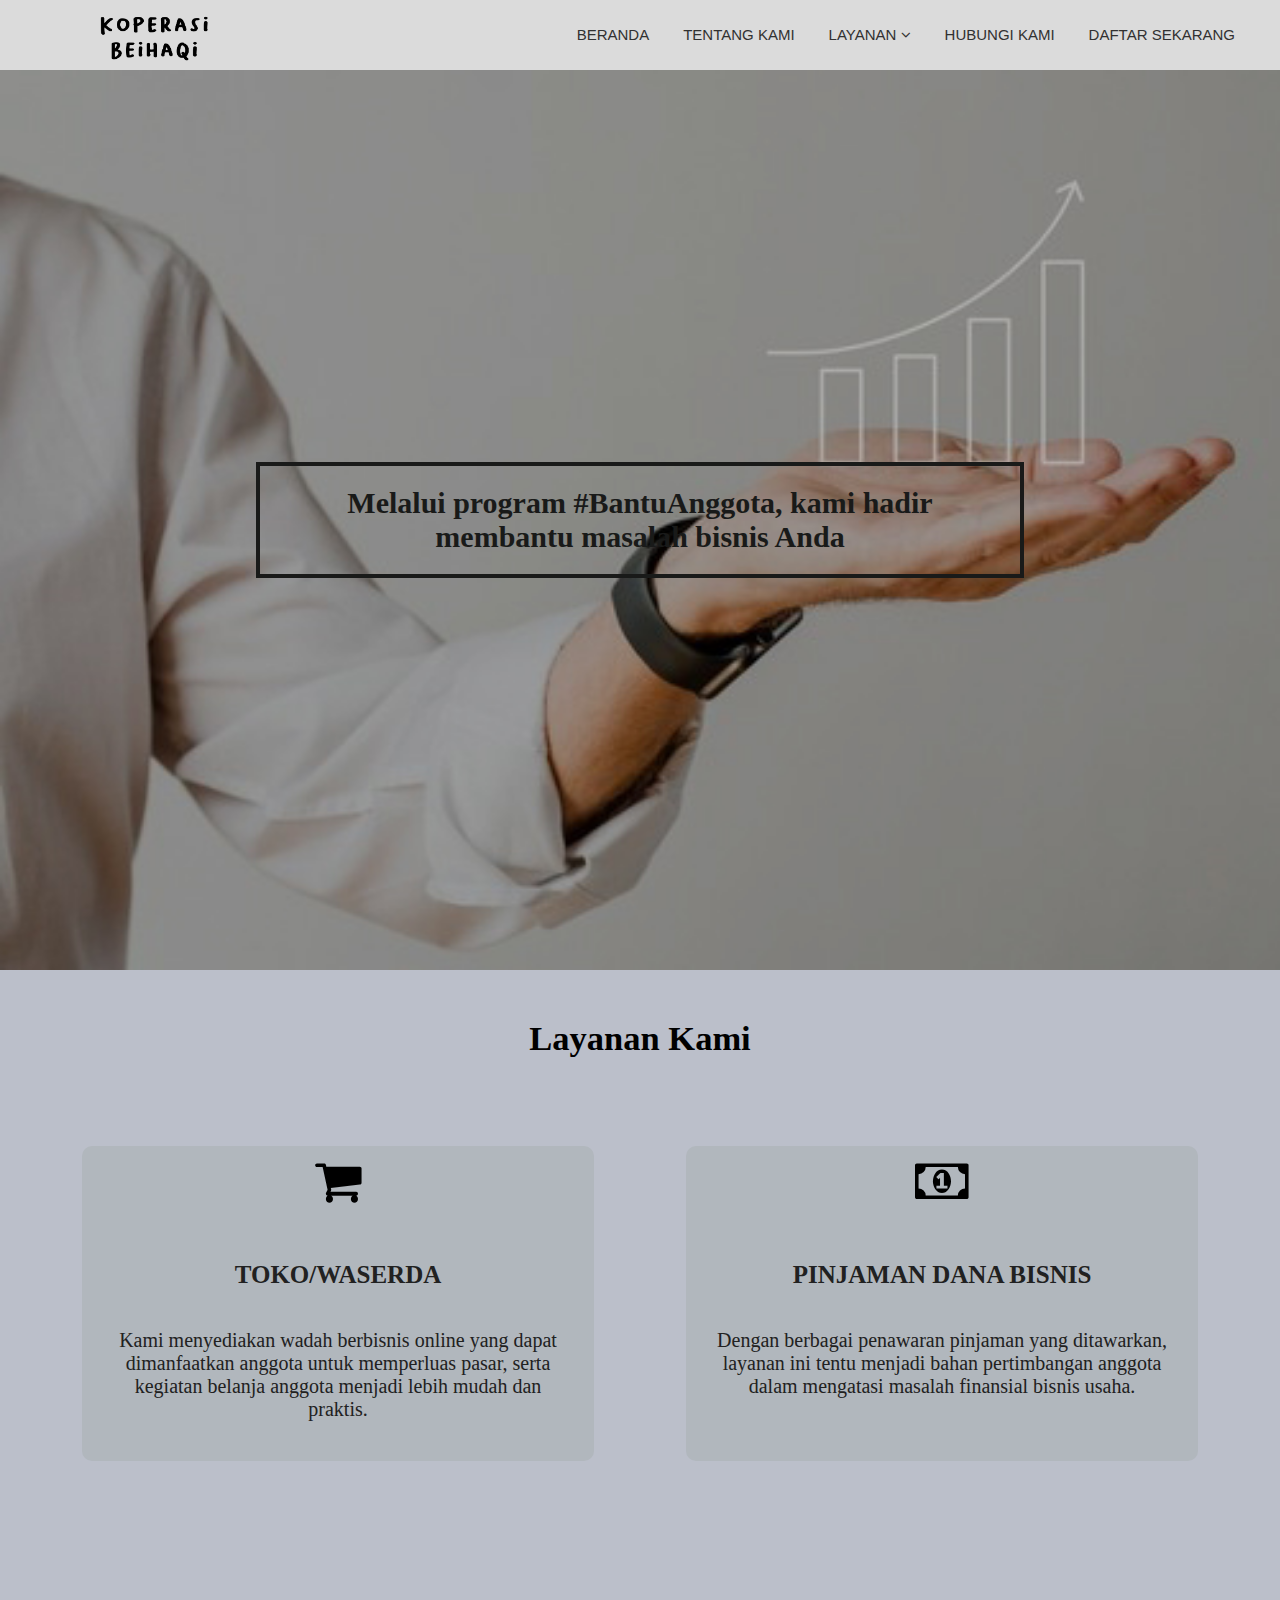
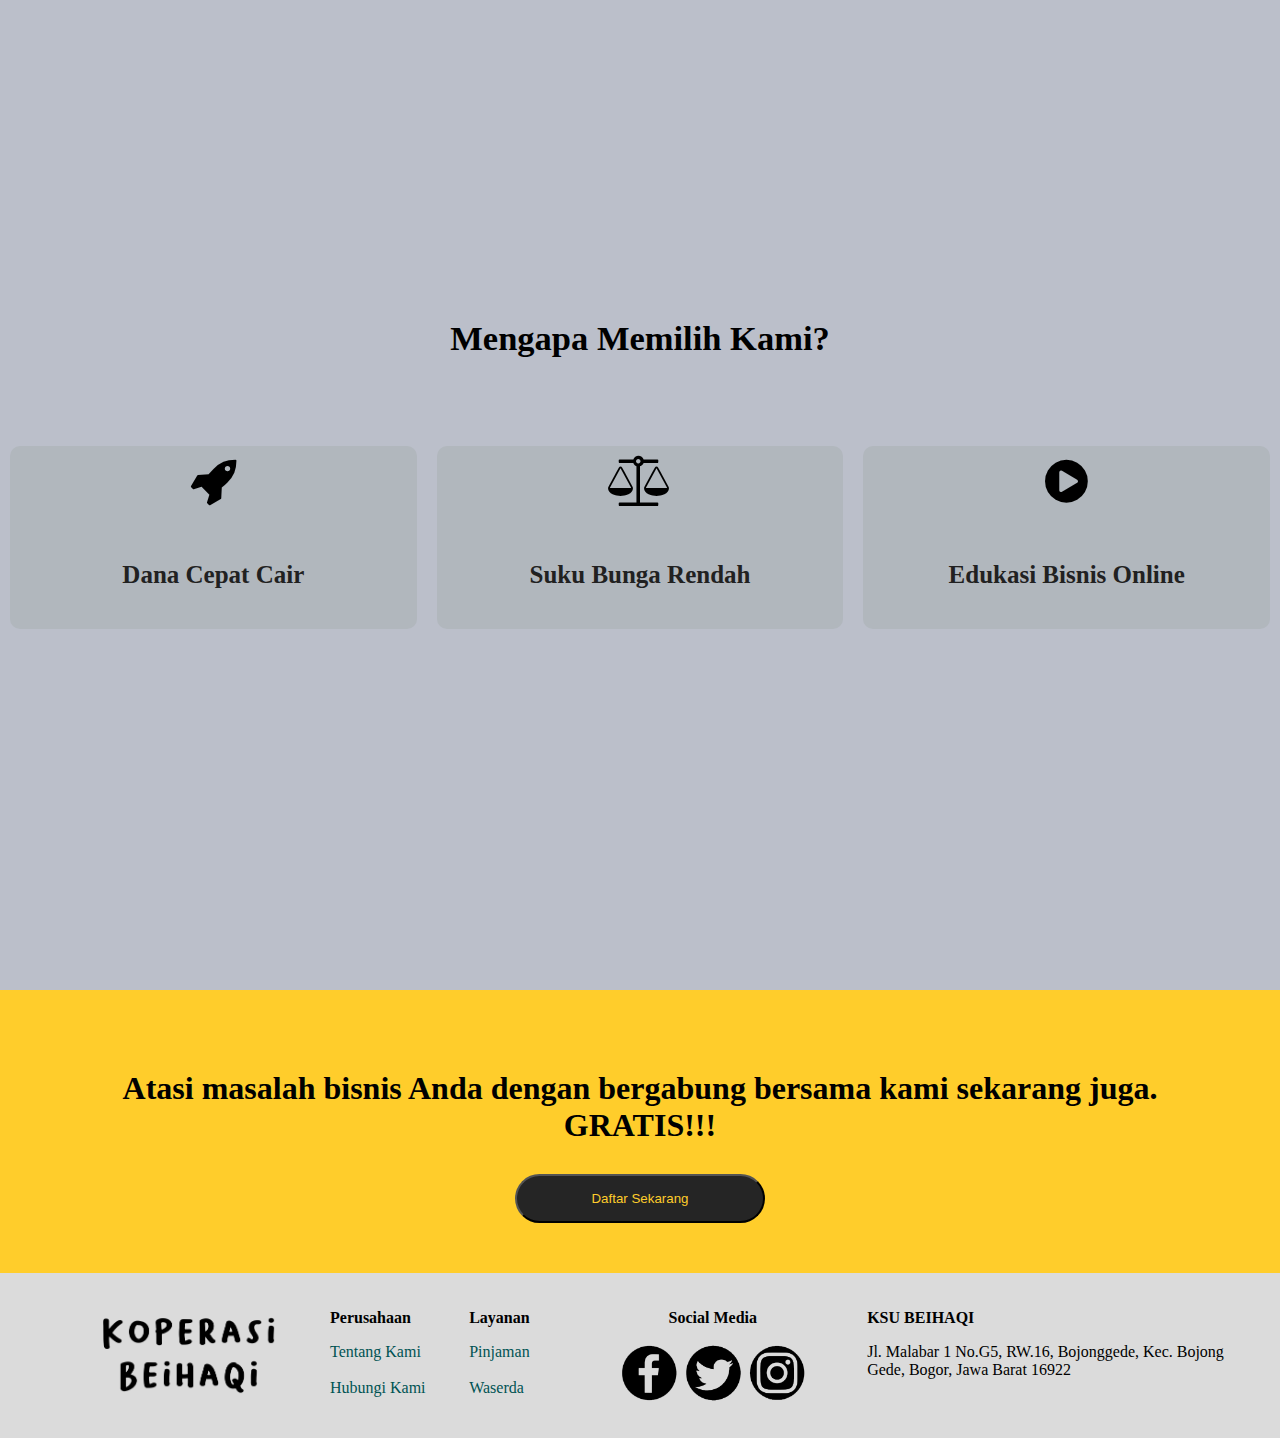
<file: index.html>
<!DOCTYPE html>
<html lang="en">
<head>
    <meta charset="UTF-8">
    <meta http-equiv="X-UA-Compatible" content="IE=edge">
    <meta name="viewport" content="width=device-width, initial-scale=1.0">
    <link rel="stylesheet" href="assets/home/home.css">
    <link rel="stylesheet" href="https://cdnjs.cloudflare.com/ajax/libs/font-awesome/4.7.0/css/font-awesome.min.css">
    <title>Koperasi Beihaqi</title>
</head>
<body>
    <!--NAV-->
    <nav>
        <img class="logo" src="assets/logo.png">
        <ul>
            <li><a href="index.html">BERANDA</a></li>
            <li><a href="tentangkami.html">TENTANG KAMI</a></li>
            <li><a href="#">LAYANAN <i class="fa fa-angle-down"></i></a>
                <ul>
                    <li><a href="simpanpinjam.html">PINJAMAN</a></li>
                    <li><a href="waserda.html">WASERDA</a></li>
                </ul>
            </li>
            <li><a href="hubungikami.html">HUBUNGI KAMI</a></li>
            <li><a href="daftar_login.html">DAFTAR SEKARANG</a></li>
        </ul>
    </nav>

    <!--COVER-->
    <section class="cover">
        <h2>Melalui program #BantuAnggota, kami hadir membantu masalah bisnis Anda</h2>
    </section>
 
    <!--LAYANAN-->
    <div class="menu1">
        <section class="informasi">
            <h2>Layanan Kami</h2>  
        </section>
            <section class="layanan"> 
                <div class="kolom">
                    <i class="fa fa-shopping-cart"></i>
                    <h3>TOKO/WASERDA</h3>
                    <p>Kami menyediakan wadah berbisnis online yang dapat dimanfaatkan anggota untuk memperluas pasar, serta kegiatan belanja anggota menjadi lebih mudah dan praktis.</p>
                </div>
                <div class="kolom">
                    <i class="fa fa-money"></i>
                    <h3>PINJAMAN DANA BISNIS</h3>
                    <p>Dengan berbagai penawaran pinjaman yang ditawarkan, layanan ini tentu menjadi bahan pertimbangan anggota dalam mengatasi masalah finansial bisnis usaha.</p>
                </div>
            </section>
    </div>

    <!--WHY-->
    <div class="menu2">
        <section class="informasi">
            <h2>Mengapa Memilih Kami?</h2>
        </section>
            <section class="layanan">    
                <div class="kolom">
                    <i class="fa fa-rocket"></i>
                    <h3>Dana Cepat Cair</h3>
                </div>
                <div class="kolom">
                    <i class="fa fa-balance-scale"></i>
                    <h3>Suku Bunga Rendah</h3>
                </div>
                <div class="kolom">
                    <i class="fa fa-play-circle"></i>
                    <h3>Edukasi Bisnis Online</h3>
                </div>
            </section>
    </div>

    <!--JOIN-->
    <div class="ajukan">
        <h1>Atasi masalah bisnis Anda dengan bergabung bersama kami sekarang juga. GRATIS!!!</h1>
        <button class="ajukanbtn" onclick="location.href='daftar_login.html'" type="button">Daftar Sekarang</button>
    </div>
    <!--FOOTER-->
    <footer>
        <img class="logo2" src="assets/logo.png">
        <div class="footer1">
            <p><b>Perusahaan</b></p>
            <a href="tentangkami.html">Tentang Kami</a><br><br>
            <a href="hubungikami.html">Hubungi Kami</a>
        </div>
        <div class="footer1">
            <p><b>Layanan</b></p>
            <a href="simpanpinjam.html">Pinjaman</a><br><br>
            <a href="waserda.html">Waserda</a>
        </div>
        <div class="footer2">
            <p><b>Social Media</b></p>
            <a href="https://www.facebook.com/"><img src="assets/facebook.png"></a>
            <a href="https://twitter.com/home"><img src="assets/twitter.png"></a>
            <a href="https://www.instagram.com/"><img src="assets/instagram.png"></a>
        </div>
        <div class="footer3">
            <p><b>KSU BEIHAQI</b></p>
            <p>Jl. Malabar 1 No.G5, RW.16, Bojonggede, Kec. Bojong Gede, Bogor, Jawa Barat 16922</p>
        </div>
    </footer>    
</body>
</html>
</file>
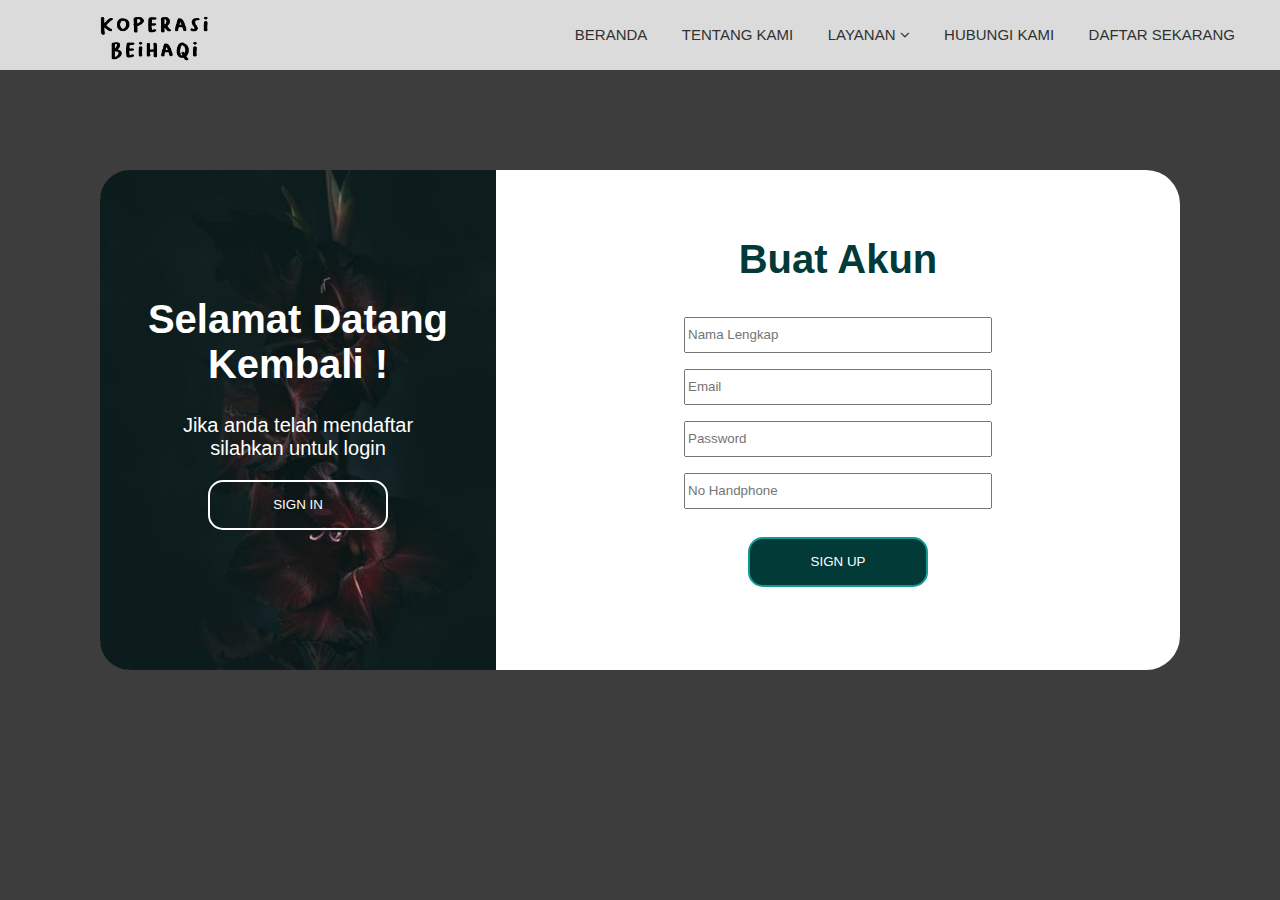
<file: daftar_login.html>
<!DOCTYPE html>
<html lang="en">
<head>
    <meta charset="UTF-8">
    <meta http-equiv="X-UA-Compatible" content="IE=edge">
    <meta name="viewport" content="width=device-width, initial-scale=1.0">
    <link rel="stylesheet" href="assets/daftar_login/daftar.css">
    <link rel="stylesheet" href="https://cdnjs.cloudflare.com/ajax/libs/font-awesome/4.7.0/css/font-awesome.min.css">
    <title>Koperasi Beihaqi</title>
</head>
<body>
    <div class="dropdwn">
        <nav>
            <img class="logo" src="assets/logo.png">
            <ul>
                <li><a href="index.html">BERANDA</a></li>
                <li><a href="tentangkami.html">TENTANG KAMI</a></li>
                <li><a href="#">LAYANAN <i class="fa fa-angle-down"></i></a>
                    <ul>
                        <li><a href="simpanpinjam.html">PINJAMAN</a></li>
                        <li><a href="waserda.html">WASERDA</a></li>
                    </ul>
                </li>
                <li><a href="hubungikami.html">HUBUNGI KAMI</a></li>
                <li><a href="daftar_login.html">DAFTAR SEKARANG</a></li>
            </ul>
        </nav>
    </div>
    <div class="main">
       <div class="main1">
           <h1>Selamat Datang Kembali !</h1>
           <p>Jika anda telah mendaftar<br>silahkan untuk login</p>
           <button class="signin" onclick="location.href='login.html'" type="button">SIGN IN</button>
       </div> 
       <div class="main2">
            <h1>Buat Akun</h1>
            <form>
                <input type="text" placeholder="Nama Lengkap"><br>
                <input type="email" placeholder="Email"><br>
                <input type="password" placeholder="Password"><br>
                <input type="number" placeholder="No Handphone">
            </form>
            <button class="signup" onclick="location.href='index.html'" type="button">SIGN UP</button>
       </div> 
    </div>
</body>
</html>
</file>
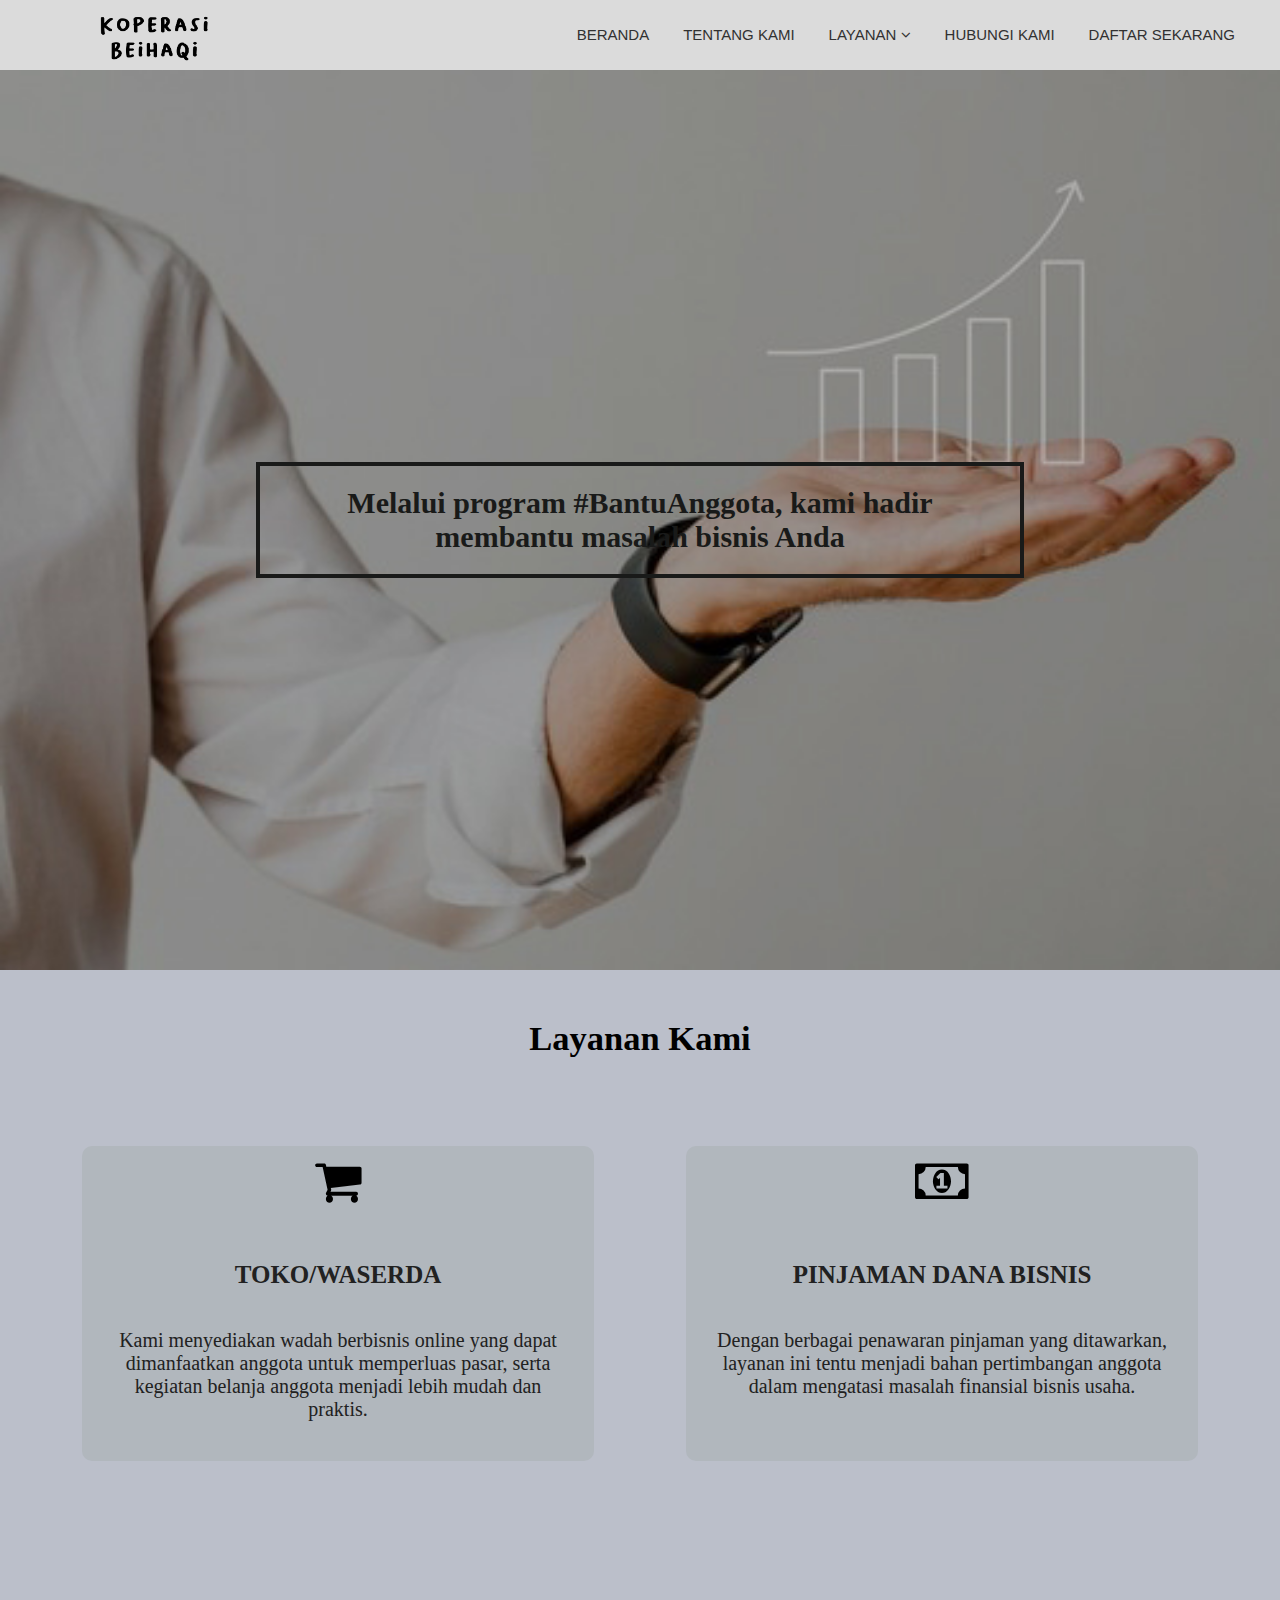
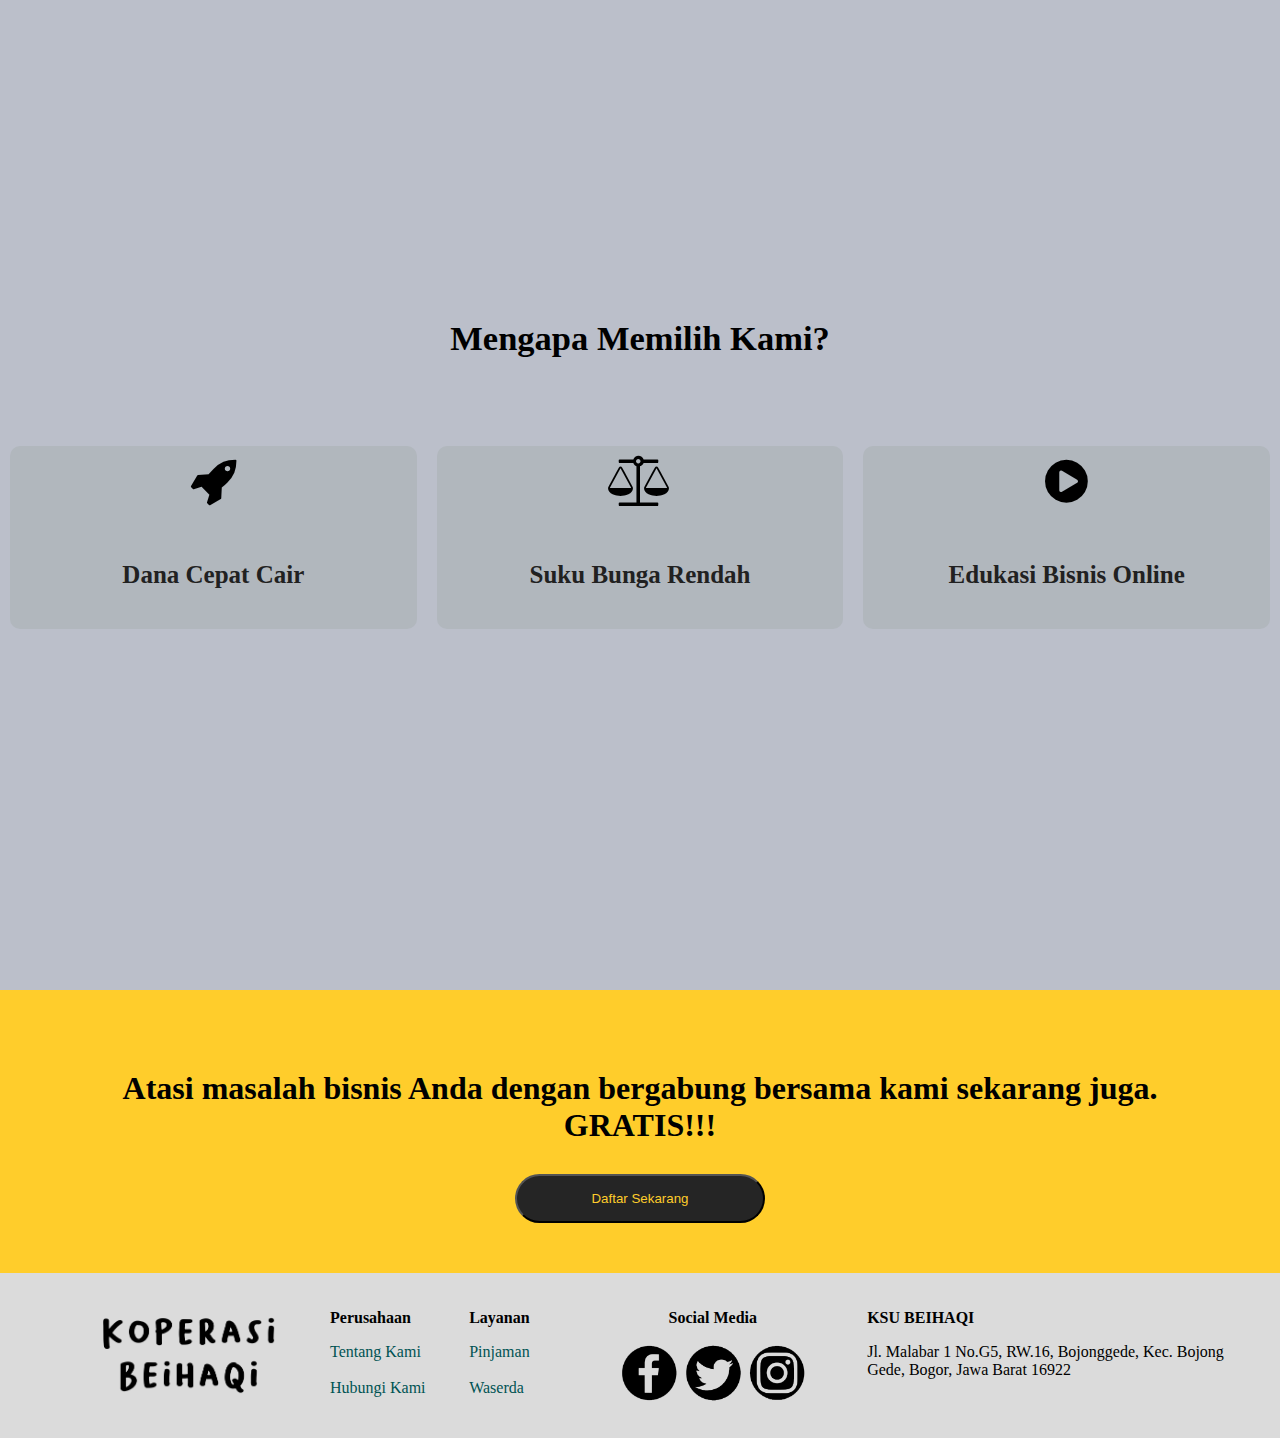
<file: home.html>
<!DOCTYPE html>
<html lang="en">
<head>
    <meta charset="UTF-8">
    <meta http-equiv="X-UA-Compatible" content="IE=edge">
    <meta name="viewport" content="width=device-width, initial-scale=1.0">
    <link rel="stylesheet" href="assets/home/home.css">
    <link rel="stylesheet" href="https://cdnjs.cloudflare.com/ajax/libs/font-awesome/4.7.0/css/font-awesome.min.css">
    <title>Koperasi Beihaqi</title>
</head>
<body>
    <!--NAV-->
    <nav>
        <img class="logo" src="assets/logo.png">
        <ul>
            <li><a href="home.html">BERANDA</a></li>
            <li><a href="tentangkami.html">TENTANG KAMI</a></li>
            <li><a href="#">LAYANAN <i class="fa fa-angle-down"></i></a>
                <ul>
                    <li><a href="simpanpinjam.html">PINJAMAN</a></li>
                    <li><a href="waserda.html">WASERDA</a></li>
                </ul>
            </li>
            <li><a href="hubungikami.html">HUBUNGI KAMI</a></li>
            <li><a href="daftar_login.html">DAFTAR SEKARANG</a></li>
        </ul>
    </nav>

    <!--COVER-->
    <section class="cover">
        <h2>Melalui program #BantuAnggota, kami hadir membantu masalah bisnis Anda</h2>
    </section>
 
    <!--LAYANAN-->
    <div class="menu1">
        <section class="informasi">
            <h2>Layanan Kami</h2>  
        </section>
            <section class="layanan"> 
                <div class="kolom">
                    <i class="fa fa-shopping-cart"></i>
                    <h3>TOKO/WASERDA</h3>
                    <p>Kami menyediakan wadah berbisnis online yang dapat dimanfaatkan anggota untuk memperluas pasar, serta kegiatan belanja anggota menjadi lebih mudah dan praktis.</p>
                </div>
                <div class="kolom">
                    <i class="fa fa-money"></i>
                    <h3>PINJAMAN DANA BISNIS</h3>
                    <p>Dengan berbagai penawaran pinjaman yang ditawarkan, layanan ini tentu menjadi bahan pertimbangan anggota dalam mengatasi masalah finansial bisnis usaha.</p>
                </div>
            </section>
    </div>

    <!--WHY-->
    <div class="menu2">
        <section class="informasi">
            <h2>Mengapa Memilih Kami?</h2>
        </section>
            <section class="layanan">    
                <div class="kolom">
                    <i class="fa fa-rocket"></i>
                    <h3>Dana Cepat Cair</h3>
                </div>
                <div class="kolom">
                    <i class="fa fa-balance-scale"></i>
                    <h3>Suku Bunga Rendah</h3>
                </div>
                <div class="kolom">
                    <i class="fa fa-play-circle"></i>
                    <h3>Edukasi Bisnis Online</h3>
                </div>
            </section>
    </div>

    <!--JOIN-->
    <div class="ajukan">
        <h1>Atasi masalah bisnis Anda dengan bergabung bersama kami sekarang juga. GRATIS!!!</h1>
        <button class="ajukanbtn" onclick="location.href='daftar_login.html'" type="button">Daftar Sekarang</button>
    </div>
    <!--FOOTER-->
    <footer>
        <img class="logo2" src="assets/logo.png">
        <div class="footer1">
            <p><b>Perusahaan</b></p>
            <a href="tentangkami.html">Tentang Kami</a><br><br>
            <a href="hubungikami.html">Hubungi Kami</a>
        </div>
        <div class="footer1">
            <p><b>Layanan</b></p>
            <a href="simpanpinjam.html">Pinjaman</a><br><br>
            <a href="waserda.html">Waserda</a>
        </div>
        <div class="footer2">
            <p><b>Social Media</b></p>
            <a href="https://www.facebook.com/"><img src="assets/facebook.png"></a>
            <a href="https://twitter.com/home"><img src="assets/twitter.png"></a>
            <a href="https://www.instagram.com/"><img src="assets/instagram.png"></a>
        </div>
        <div class="footer3">
            <p><b>KSU BEIHAQI</b></p>
            <p>Jl. Malabar 1 No.G5, RW.16, Bojonggede, Kec. Bojong Gede, Bogor, Jawa Barat 16922</p>
        </div>
    </footer>    
</body>
</html>
</file>
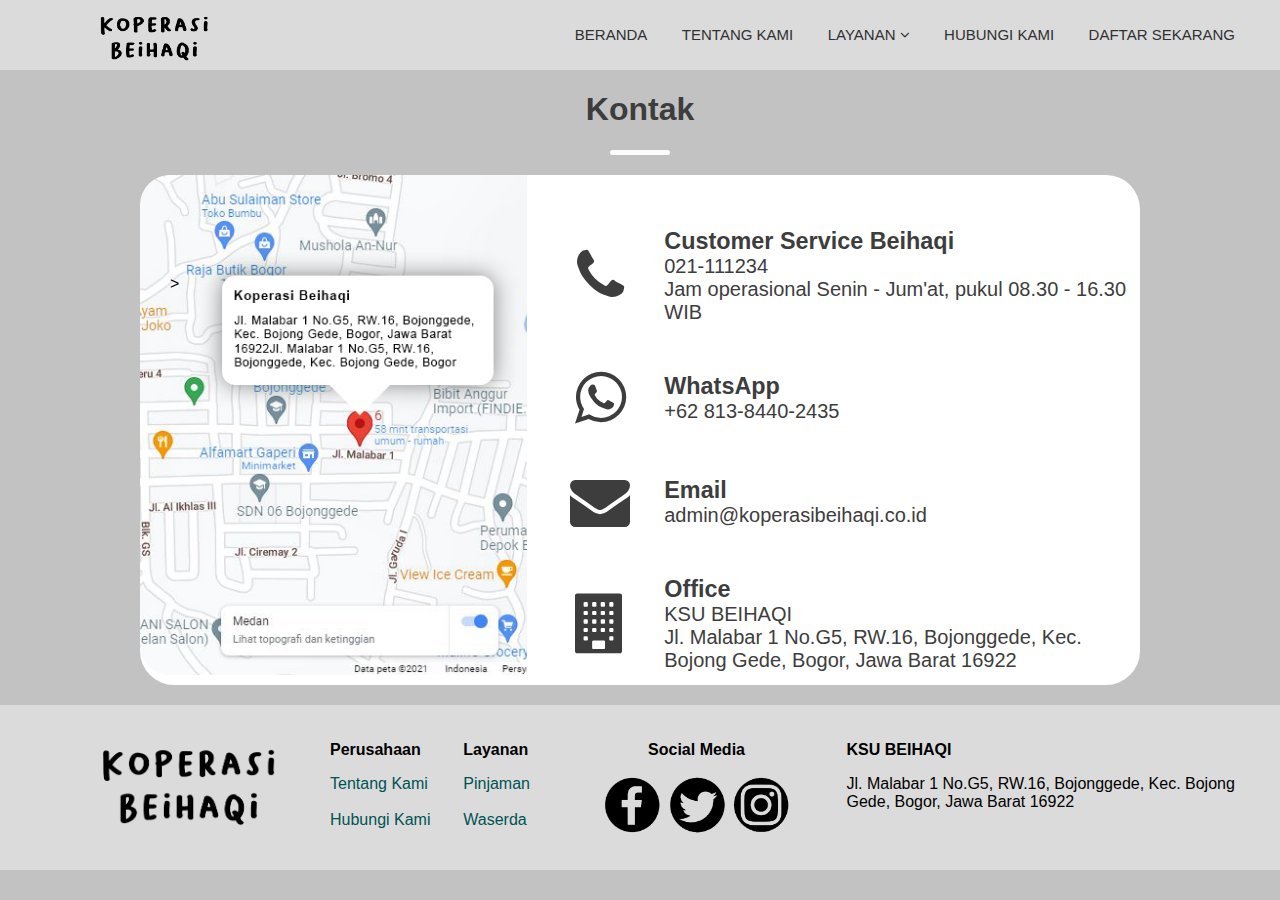
<file: hubungikami.html>
<!DOCTYPE html>
<html lang="en">
<head>
    <meta charset="UTF-8">
    <meta http-equiv="X-UA-Compatible" content="IE=edge">
    <meta name="viewport" content="width=device-width, initial-scale=1.0">
    <link rel="stylesheet" href="assets/hubungikami/hubungikami.css">
    <link rel="stylesheet" href="https://cdnjs.cloudflare.com/ajax/libs/font-awesome/4.7.0/css/font-awesome.min.css">
    <title>Koperasi Beihaqi</title>
</head>
<body>
        <nav>
            <img class="logo" src="assets/logo.png">
            <ul>
                <li><a href="index.html">BERANDA</a></li>
                <li><a href="tentangkami.html">TENTANG KAMI</a></li>
                <li><a href="#">LAYANAN <i class="fa fa-angle-down"></i></a>
                    <ul>
                        <li><a href="simpanpinjam.html">PINJAMAN</a></li>
                        <li><a href="waserda.html">WASERDA</a></li>
                    </ul>
                </li>
                <li><a href="hubungikami.html">HUBUNGI KAMI</a></li>
                <li><a href="daftar_login.html">DAFTAR SEKARANG</a></li>
            </ul>
        </nav>
        <header>
            <h1>Kontak</h1>
            <div class="strips"></div>
        </header>
        <div class="main">
            <div class="main1" onclick="window.open('https://goo.gl/maps/ChvgRQdz6RM2rzzWA','mywindow');" style="cursor: pointer;">>
           </div> 
           <div class="main2">
            <table>
                <tr>
                    <th><i class="fa fa-phone"></i></th>
                    <td>
                        <h3>Customer Service Beihaqi</h3>
                        <p>021-111234</p>
                        <p>Jam operasional Senin - Jum'at, pukul 08.30 - 16.30 WIB</p>
                    </td>
                </tr>
                <tr>
                    <th><i class="fa fa-whatsapp"></i></th>
                    <td>
                        <h3>WhatsApp</h3>
                        <p>+62 813-8440-2435</p>
                    </td>
                </tr>
                <tr>
                    <th><i class="fa fa-envelope"></i></th>
                    <td>
                        <h3>Email</h3>
                <p>admin@koperasibeihaqi.co.id</p>
                    </td>
                </tr>
                <tr>
                    <th><i class="fa fa-building"></i></th>
                    <td>
                        <h3>Office</h3>
                <p>KSU BEIHAQI</p>
                <p>Jl. Malabar 1 No.G5, RW.16, Bojonggede, Kec. Bojong Gede, Bogor, Jawa Barat 16922</p>
                    </td>
                </tr>
              </table>
            </div>
        </div>
           
           <footer>
            <img class="logo2" src="assets/logo.png">
            <div class="footer1">
                <p><b>Perusahaan</b></p>
                <a href="tentangkami.html">Tentang Kami</a><br><br>
                <a href="hubungikami.html">Hubungi Kami</a>
            </div>
            <div class="footer1">
                <p><b>Layanan</b></p>
                <a href="simpanpinjam.html">Pinjaman</a><br><br>
                <a href="waserda.html">Waserda</a>
            </div>
            <div class="footer2">
                <p><b>Social Media</b></p>
                <a href="https://www.facebook.com/"><img src="assets/facebook.png"></a>
                <a href="https://twitter.com/home"><img src="assets/twitter.png"></a>
                <a href="https://www.instagram.com/"><img src="assets/instagram.png"></a>
            </div>
            <div class="footer3">
                <p><b>KSU BEIHAQI</b></p>
                <p>Jl. Malabar 1 No.G5, RW.16, Bojonggede, Kec. Bojong Gede, Bogor, Jawa Barat 16922</p>
            </div>
        </footer>    
</body>
</html>
</file>
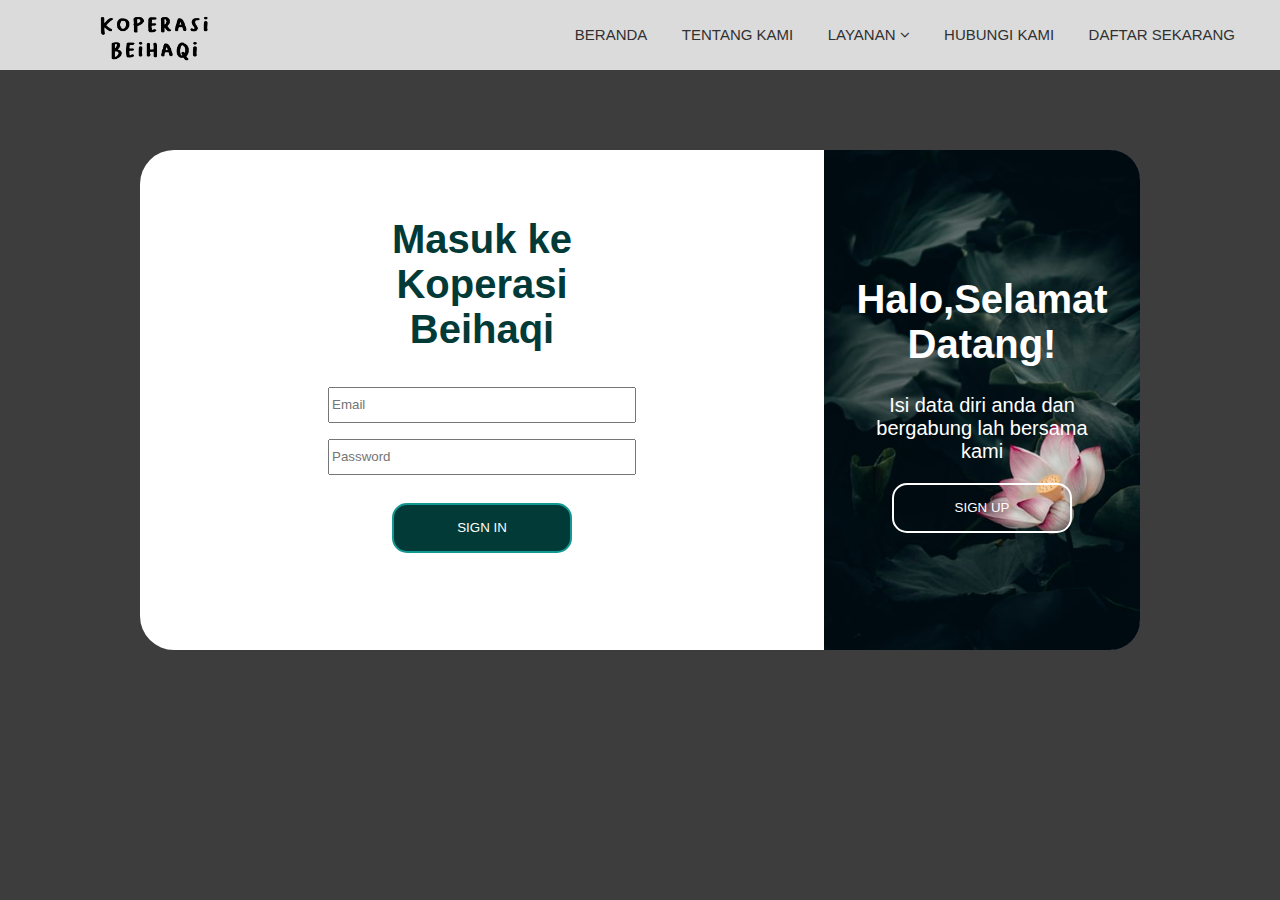
<file: login.html>
<!DOCTYPE html>
<html lang="en">
<head>
    <meta charset="UTF-8">
    <meta http-equiv="X-UA-Compatible" content="IE=edge">
    <meta name="viewport" content="width=device-width, initial-scale=1.0">
    <link rel="stylesheet" href="assets/daftar_login/login.css">
    <link rel="stylesheet" href="https://cdnjs.cloudflare.com/ajax/libs/font-awesome/4.7.0/css/font-awesome.min.css">
    <title>Koperasi Beihaqi</title>
</head>
<body>
        <nav>
            <img class="logo" src="assets/logo.png">
            <ul>
                <li><a href="index.html">BERANDA</a></li>
                <li><a href="tentangkami.html">TENTANG KAMI</a></li>
                <li><a href="#">LAYANAN <i class="fa fa-angle-down"></i></a>
                    <ul>
                        <li><a href="simpanpinjam.html">PINJAMAN</a></li>
                        <li><a href="waserda.html">WASERDA</a></li>
                    </ul>
                </li>
                <li><a href="hubungikami.html">HUBUNGI KAMI</a></li>
                <li><a href="daftar_login.html">DAFTAR SEKARANG</a></li>
            </ul>
        </nav>
    <div class="main">
        <div class="main1">
            <h1>Masuk ke Koperasi Beihaqi</h1>
            <form>
                <input type="email" placeholder="Email"><br>
                <input type="password" placeholder="Password"><br>
            </form>
            <button class="signup" onclick="location.href='home.html'" type="button">SIGN IN</button>
       </div> 
       <div class="main2">
           <h1>Halo,Selamat Datang!</h1>
           <p>Isi data diri anda dan<br>bergabung lah bersama kami</p>
           <button class="signin" onclick="location.href='daftar_login.html'" type="button">SIGN UP</button>
       </div> 
    </div>
</body>
</html>
</file>
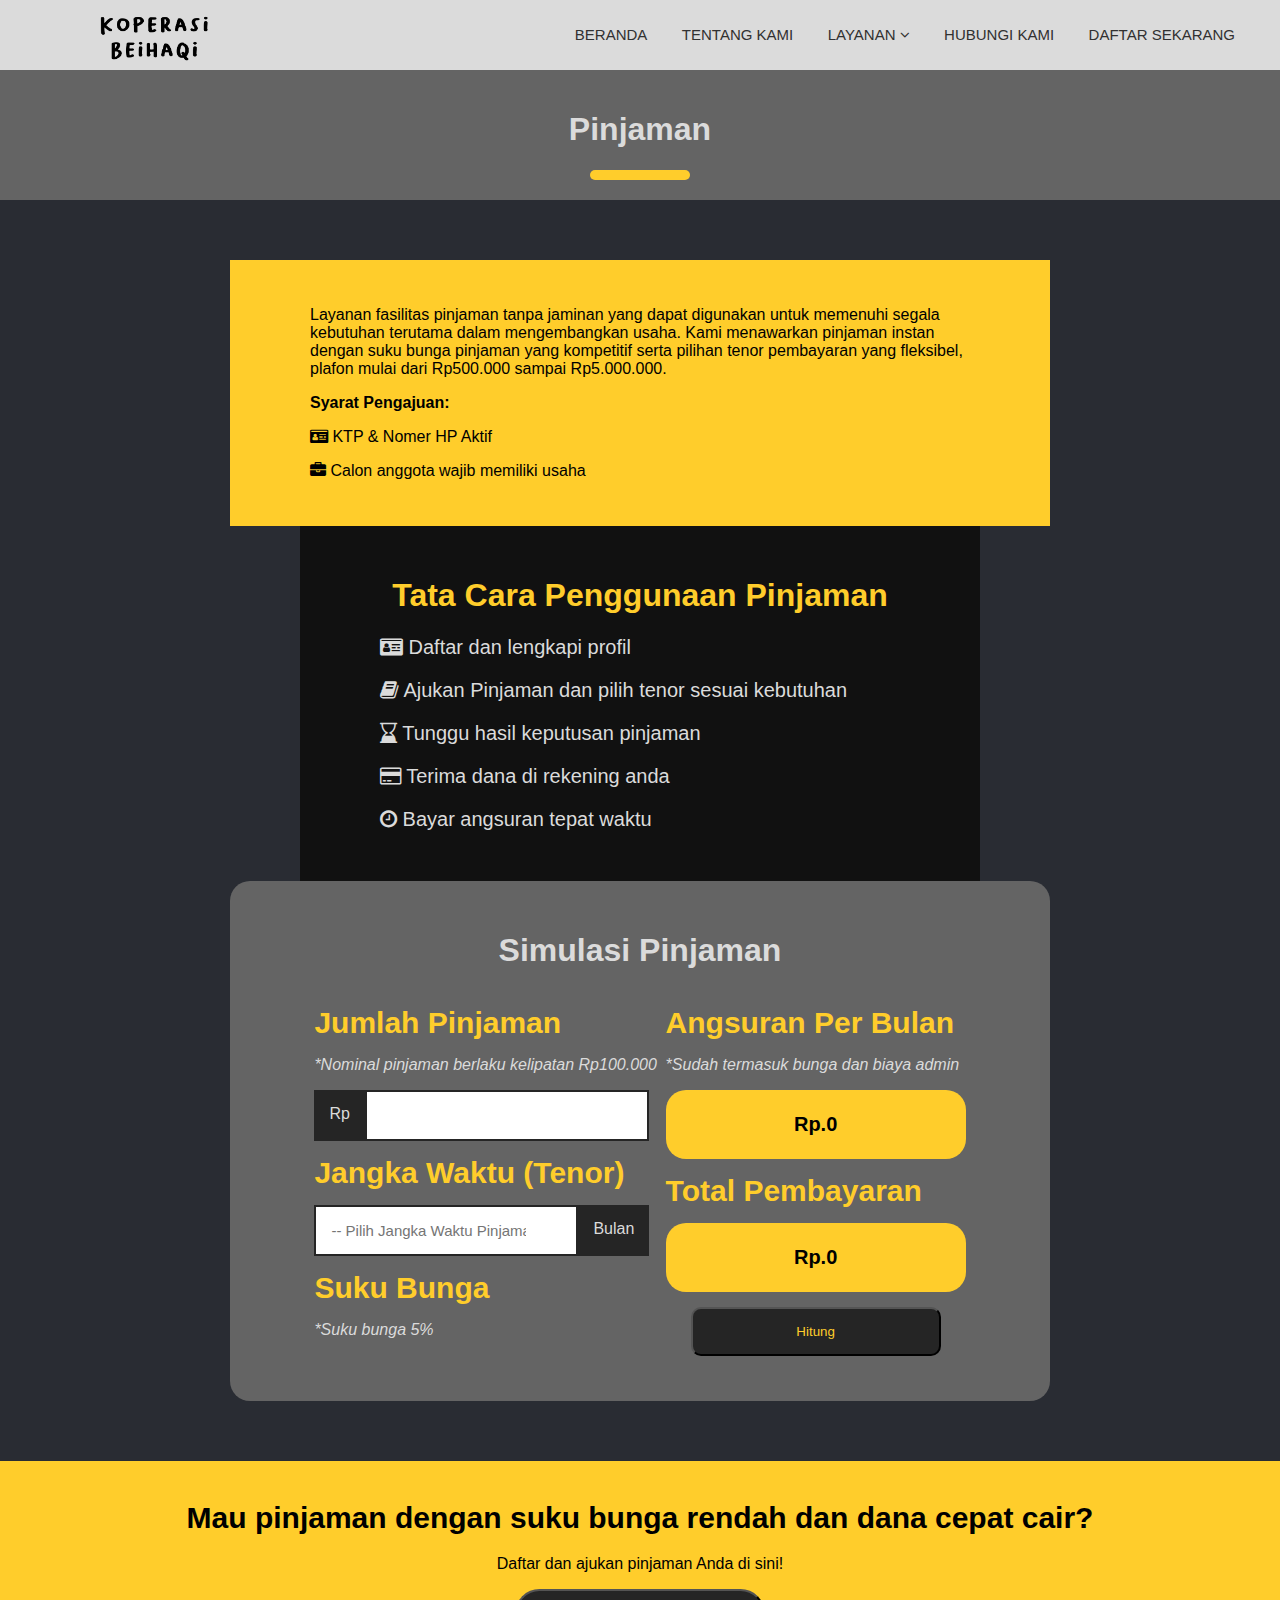
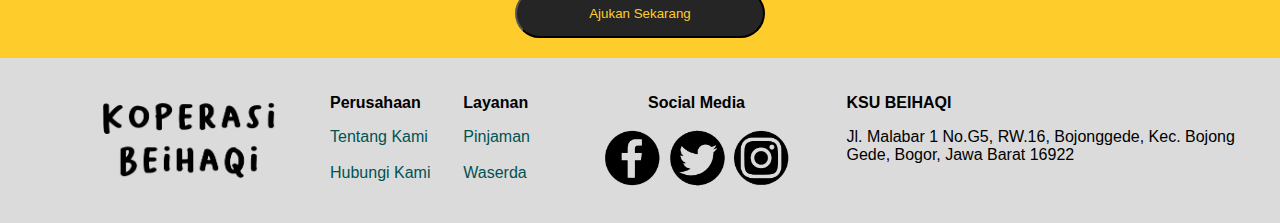
<file: simpanpinjam.html>
<!DOCTYPE html>
<html lang="en">
<head>
    <meta charset="UTF-8">
    <meta http-equiv="X-UA-Compatible" content="IE=edge">
    <meta name="viewport" content="width=device-width, initial-scale=1.0">
    <link rel="stylesheet" href="assets/simpanpinjam/simpanpinjam.css">
    <link rel="stylesheet" href="https://cdnjs.cloudflare.com/ajax/libs/font-awesome/4.7.0/css/font-awesome.min.css">
    <title>Koperasi Beihaqi</title>
</head>
<body>
        <nav>
            <img class="logo" src="assets/logo.png">
            <ul>
                <li><a href="index.html">BERANDA</a></li>
                <li><a href="tentangkami.html">TENTANG KAMI</a></li>
                <li><a href="#">LAYANAN <i class="fa fa-angle-down"></i></a>
                    <ul>
                        <li><a href="simpanpinjam.html">PINJAMAN</a></li>
                        <li><a href="waserda.html">WASERDA</a></li>
                    </ul>
                </li>
                <li><a href="hubungikami.html">HUBUNGI KAMI</a></li>
                <li><a href="daftar_login.html">DAFTAR SEKARANG</a></li>
            </ul>
        </nav>

    <header>
        <h1>Pinjaman</h1>
        <div class="strips"></div>
    </header>
    <div class="syarat">
        <p>Layanan fasilitas pinjaman tanpa jaminan yang dapat digunakan untuk memenuhi segala kebutuhan terutama dalam mengembangkan usaha. Kami menawarkan pinjaman instan dengan suku bunga pinjaman yang kompetitif serta pilihan tenor pembayaran yang fleksibel, plafon mulai dari Rp500.000 sampai Rp5.000.000.</p>
        <p><b>Syarat Pengajuan:</b></p>
        <p><i class="fa fa-drivers-license"></i> KTP & Nomer HP Aktif</p>
        <p><i class="fa fa-briefcase"></i> Calon anggota wajib memiliki usaha</p>
    </div>
    <div class="tatacara">
        <h1>Tata Cara Penggunaan Pinjaman</h1>
        <p><i class="fa fa-drivers-license"></i> Daftar dan lengkapi profil</p>
        <p><i class="fa fa-book"></i> Ajukan Pinjaman dan pilih tenor sesuai kebutuhan</p>
        <p><i class="fa fa-hourglass-end"></i> Tunggu hasil keputusan pinjaman</p>
        <p><i class="fa fa-credit-card"></i> Terima dana di rekening anda</p>
        <p><i class="fa fa-clock-o"></i> Bayar angsuran tepat waktu</p>
    </div>
    <div class="mainmenu">
        <div class="headermain">
            <h1>Simulasi Pinjaman</h1>
        </div>
        <div class="main">
            <div class="main1">
                <h3>Jumlah Pinjaman</h3>
                <p><i>*Nominal pinjaman berlaku kelipatan Rp100.000</i></p>
                <div class="pinjam">
                    <div class="square">Rp</div><input type="number" id="pinjaman" name="pinjaman" >
                </div>
                <h3>Jangka Waktu (Tenor)</h3>
                <div class="pinjam">
                    <input id="bulan" class="waktu" type="number" list="waktu" placeholder="-- Pilih Jangka Waktu Pinjaman--">
                <datalist id="waktu">
                    <option value=3>
                    <option value=6>
                    <option value=12>
                    <option value=18>
                    <option value=24>
                    <option value=36>        
                    <option value=48>     
                    <option value=60>     
                </datalist>
                <div class="square">Bulan</div>
                </div>
                <h3>Suku Bunga</h3>
                <p><i>*Suku bunga 5%</i></p>
            </div>
            <div class="main2">
                <h3>Angsuran Per Bulan</h3>
                <p><i>*Sudah termasuk bunga dan biaya admin</i></p>
                <div class="bayar"><p><b id="angsuran">Rp.0</b></p></div>
                <h3>Total Pembayaran</h3>
                <div class="bayar"><p><b id="total">Rp.0</b></p></div>
                <input class="hitung" type="button" value="Hitung"  onclick="hitung()">
            </div>
        </div>
    </div>
    
    <script>
        function hitung() {
            var pinjaman = document.getElementById("pinjaman").value;
            var pinjaman1 = parseFloat(pinjaman);
            var bunga = (pinjaman1 / 100) * 5;
            var bunga1 = parseFloat(bunga);
            var total = pinjaman1 + bunga1;
            var total1 = parseFloat(total);
            var waktu = document.getElementById("bulan").value;
            var angsuran = total1 / waktu;

            document.getElementById("angsuran").innerHTML = angsuran;
            document.getElementById("total").innerHTML = total1;
        }
    </script>
    <div class="ajukan">
        <h1>Mau pinjaman dengan suku bunga rendah dan dana cepat cair?</h1>
        <p>Daftar dan ajukan pinjaman Anda di sini!</p>
        <button class="ajukanbtn" onclick="location.href='daftar_login.html'" type="button">Ajukan Sekarang</button>
    </div>
    <footer>
        <img class="logo2" src="assets/logo.png">
        <div class="footer1">
            <p><b>Perusahaan</b></p>
            <a href="tentangkami.html">Tentang Kami</a><br><br>
            <a href="hubungikami.html">Hubungi Kami</a>
        </div>
        <div class="footer1">
            <p><b>Layanan</b></p>
            <a href="simpanpinjam.html">Pinjaman</a><br><br>
            <a href="waserda.html">Waserda</a>
        </div>
        <div class="footer2">
            <p><b>Social Media</b></p>
            <a href="https://www.facebook.com/"><img src="assets/facebook.png"></a>
            <a href="https://twitter.com/home"><img src="assets/twitter.png"></a>
            <a href="https://www.instagram.com/"><img src="assets/instagram.png"></a>
        </div>
        <div class="footer3">
            <p><b>KSU BEIHAQI</b></p>
            <p>Jl. Malabar 1 No.G5, RW.16, Bojonggede, Kec. Bojong Gede, Bogor, Jawa Barat 16922</p>
        </div>
    </footer>
</body>
</html>
</file>
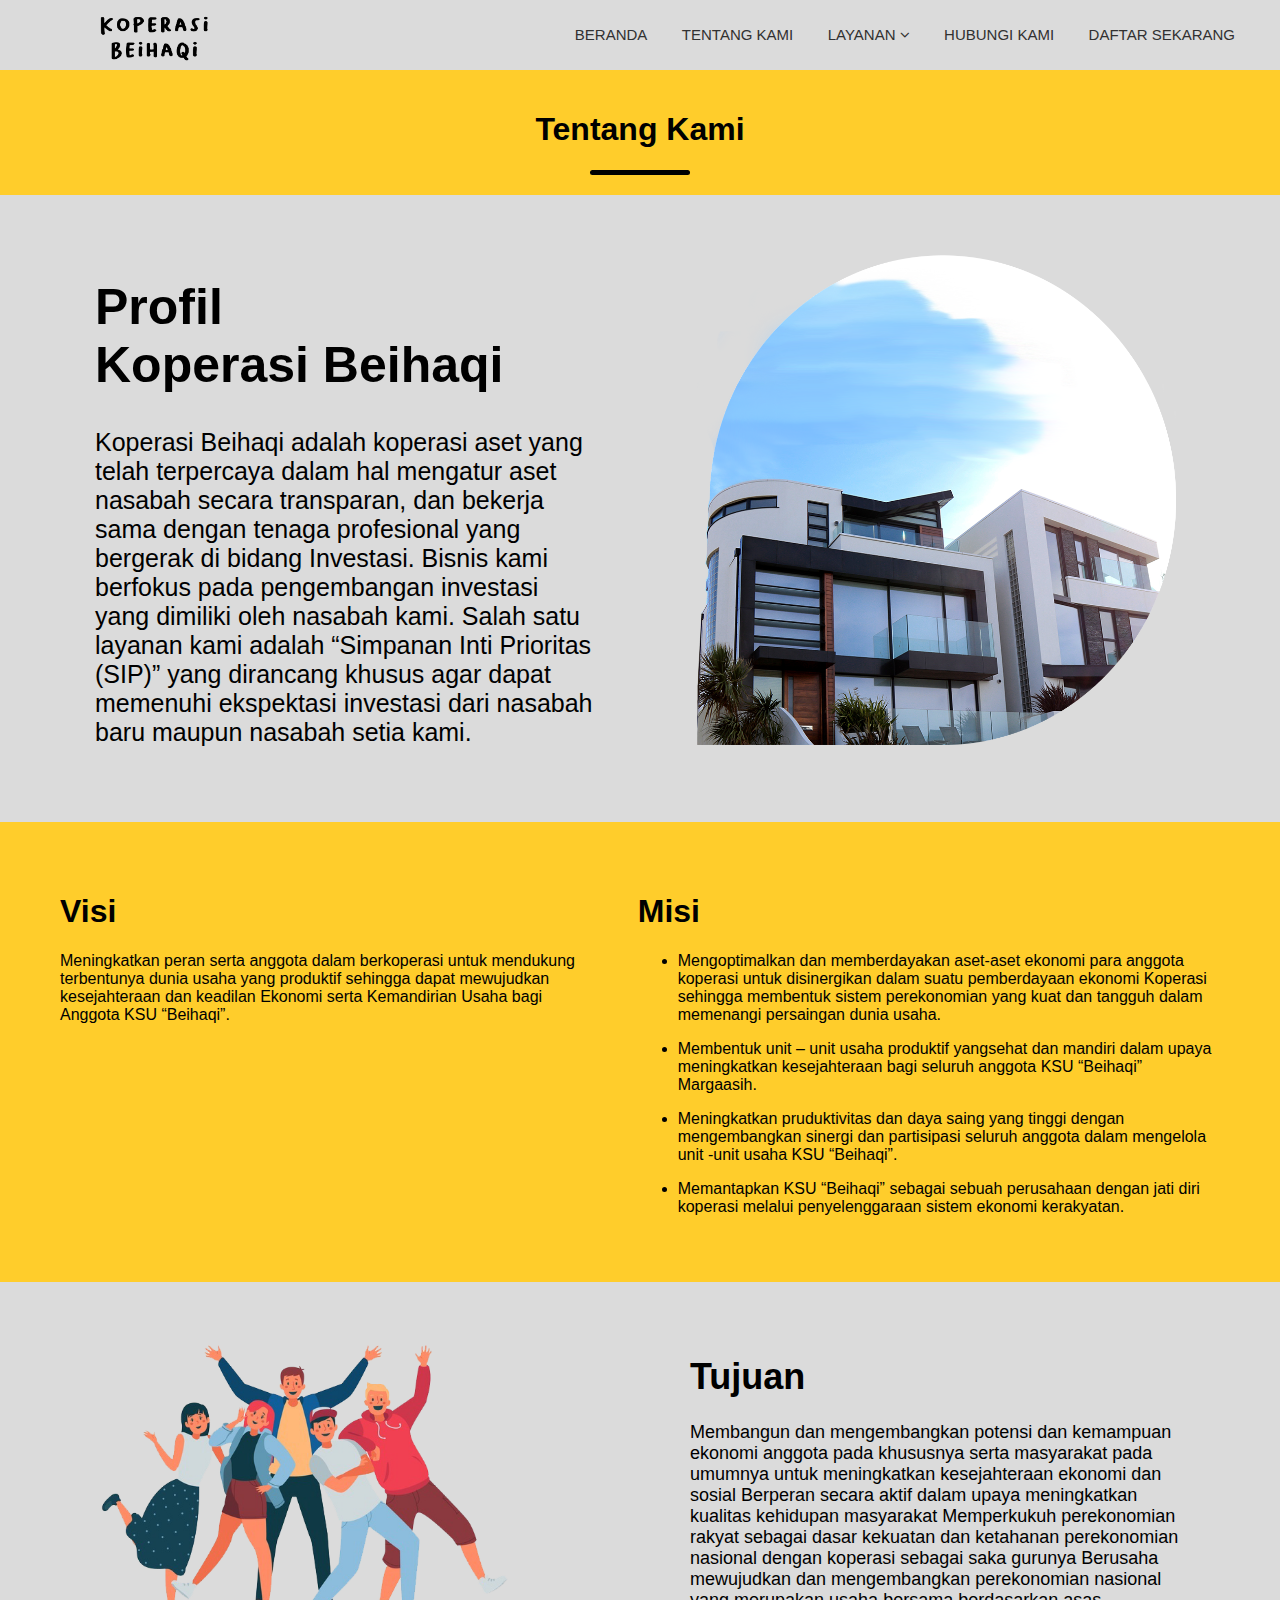
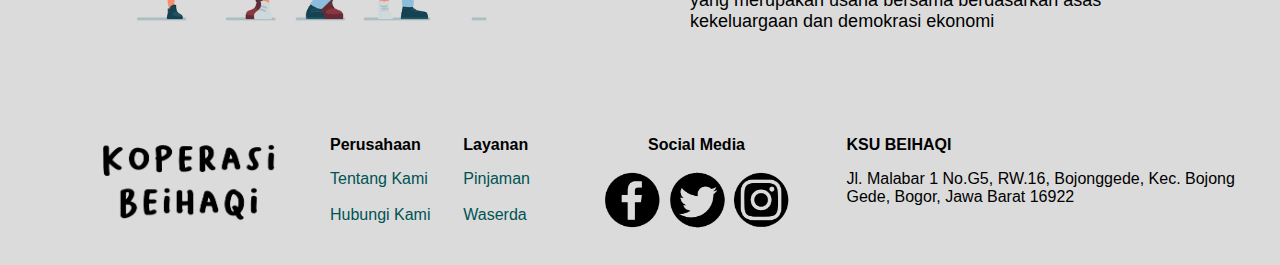
<file: tentangkami.html>
<!DOCTYPE html>
<html lang="en">
<head>
    <meta charset="UTF-8">
    <meta http-equiv="X-UA-Compatible" content="IE=edge">
    <meta name="viewport" content="width=device-width, initial-scale=1.0">
    <link rel="stylesheet" href="assets/tentangkami/tentangkami.css">
    <link rel="stylesheet" href="https://cdnjs.cloudflare.com/ajax/libs/font-awesome/4.7.0/css/font-awesome.min.css">
    <title>Koperasi Beihaqi</title>
</head>
<body>
    <div class="dropdwn">
        <nav>
            <img class="logo" src="assets/logo.png">
            <ul>
                <li><a href="index.html">BERANDA</a></li>
                <li><a href="tentangkami.html">TENTANG KAMI</a></li>
                <li><a href="#">LAYANAN <i class="fa fa-angle-down"></i></a>
                    <ul>
                        <li><a href="simpanpinjam.html">PINJAMAN</a></li>
                        <li><a href="waserda.html">WASERDA</a></li>
                    </ul>
                </li>
                <li><a href="hubungikami.html">HUBUNGI KAMI</a></li>
                <li><a href="daftar_login.html">DAFTAR SEKARANG</a></li>
            </ul>
        </nav>
    </div>
    <header>
        <h1>Tentang Kami</h1>
        <div class="strips"></div>
    </header>
    <div class="profil">
        <div class="profil1">
            <h1>Profil <br>Koperasi Beihaqi</h1>
        <p>Koperasi Beihaqi adalah koperasi aset yang telah terpercaya dalam hal mengatur aset nasabah secara transparan, dan bekerja sama dengan tenaga profesional yang bergerak di bidang  Investasi. Bisnis kami berfokus pada pengembangan investasi yang dimiliki oleh nasabah kami. Salah satu layanan kami adalah “Simpanan Inti Prioritas (SIP)” yang dirancang khusus agar dapat memenuhi ekspektasi investasi dari nasabah baru maupun nasabah setia kami.</p>
        </div>
        <div class="profil2">
            <img src="assets/tentangkami/koperasi.png" width="500px" height="500px">
        </div>
        
    </div>
    <div class="visimisi">
        <div class="visi">
            <h1>Visi</h1>
            <p>Meningkatkan peran serta anggota dalam berkoperasi untuk mendukung terbentunya dunia usaha yang produktif sehingga dapat mewujudkan kesejahteraan dan keadilan Ekonomi serta Kemandirian Usaha bagi Anggota KSU “Beihaqi”.</p>
        </div>
        <div class="misi">
            <h1>Misi</h1>
            <ul>
                <li><p>Mengoptimalkan dan memberdayakan aset-aset ekonomi para anggota koperasi untuk disinergikan dalam suatu pemberdayaan ekonomi Koperasi sehingga membentuk sistem perekonomian yang kuat dan tangguh dalam memenangi persaingan dunia usaha.</p></li>
                <li><p>Membentuk unit – unit usaha produktif yangsehat dan mandiri dalam upaya meningkatkan kesejahteraan bagi seluruh anggota KSU “Beihaqi” Margaasih.</p></li>
                <li><p>Meningkatkan pruduktivitas dan daya saing yang tinggi dengan mengembangkan sinergi dan partisipasi seluruh anggota dalam mengelola unit -unit usaha KSU “Beihaqi”.</p></li>
                <li><p>Memantapkan KSU “Beihaqi” sebagai sebuah perusahaan dengan jati diri koperasi melalui penyelenggaraan sistem ekonomi kerakyatan.</p></li>
            </ul>
        </div>
    </div>
    <div class="tujuan">
        <div>
            <img src="assets/tentangkami/masyarakat.png" width="430px" height="300px">
        </div>
        <div>
            <h1>Tujuan</h1>
            <p>Membangun dan mengembangkan potensi dan kemampuan ekonomi anggota pada khususnya serta masyarakat pada umumnya untuk meningkatkan kesejahteraan ekonomi dan sosial Berperan secara aktif dalam upaya meningkatkan kualitas kehidupan masyarakat Memperkukuh perekonomian rakyat sebagai dasar kekuatan dan ketahanan perekonomian nasional dengan koperasi sebagai saka gurunya Berusaha mewujudkan dan mengembangkan perekonomian nasional yang merupakan usaha bersama berdasarkan asas kekeluargaan dan demokrasi ekonomi</p>
        </div>
    </div>
    <footer>
        <img class="logo2" src="assets/logo.png">
        <div class="footer1">
            <p><b>Perusahaan</b></p>
            <a href="tentangkami.html">Tentang Kami</a><br><br>
            <a href="hubungikami.html">Hubungi Kami</a>
        </div>
        <div class="footer1">
            <p><b>Layanan</b></p>
            <a href="simpanpinjam.html">Pinjaman</a><br><br>
            <a href="waserda.html">Waserda</a>
        </div>
        <div class="footer2">
            <p><b>Social Media</b></p>
            <a href="https://www.facebook.com/"><img src="assets/facebook.png"></a>
            <a href="https://twitter.com/home"><img src="assets/twitter.png"></a>
            <a href="https://www.instagram.com/"><img src="assets/instagram.png"></a>
        </div>
        <div class="footer3">
            <p><b>KSU BEIHAQI</b></p>
            <p>Jl. Malabar 1 No.G5, RW.16, Bojonggede, Kec. Bojong Gede, Bogor, Jawa Barat 16922</p>
        </div>
    </footer>
</body>
</html>
</file>
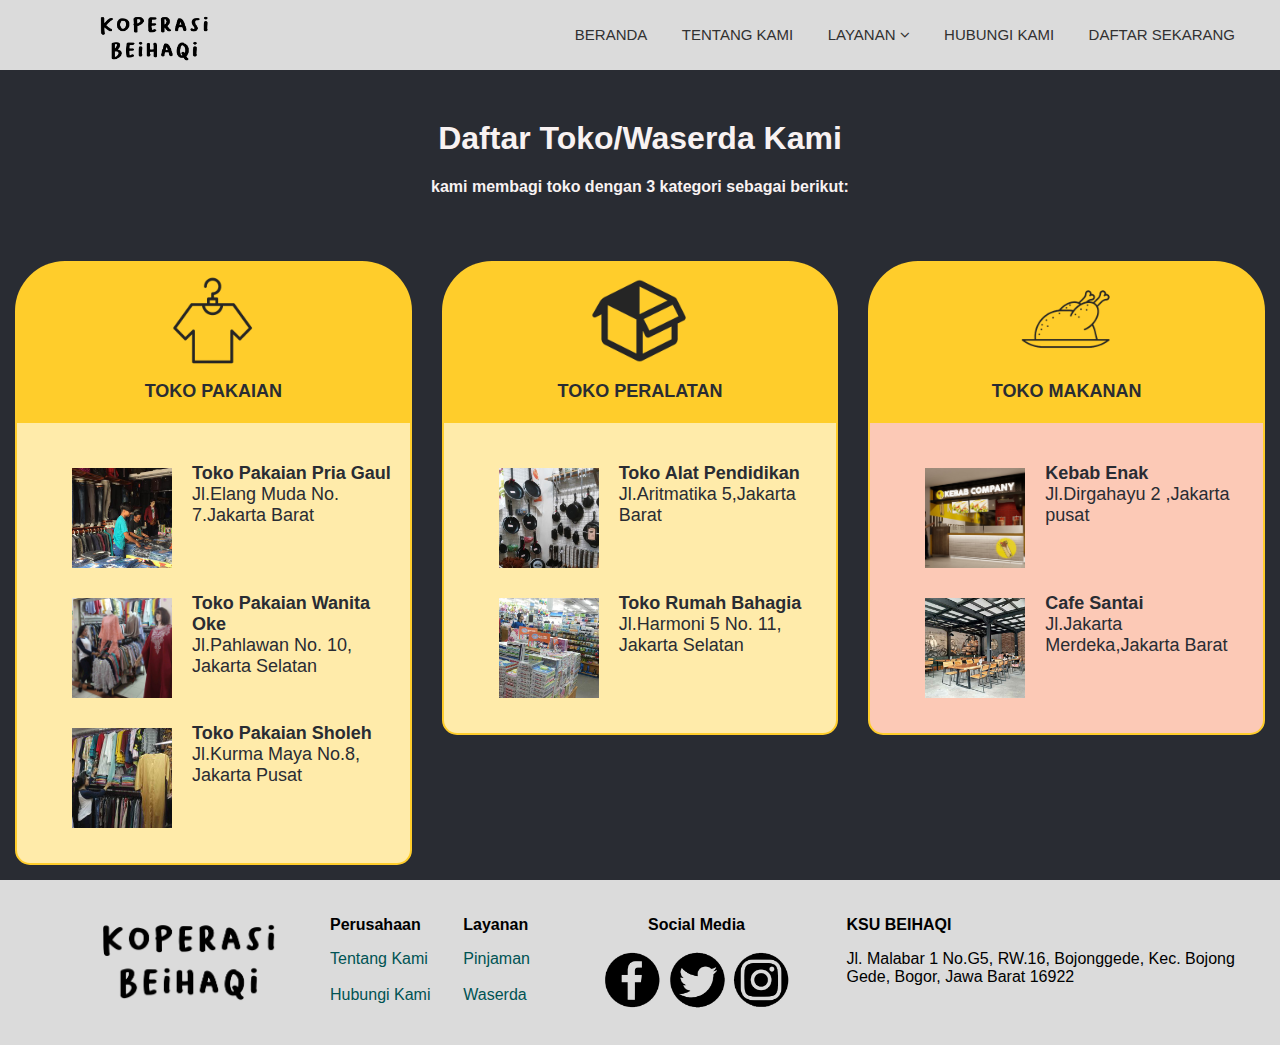
<file: waserda.html>
<!DOCTYPE html>
<html lang="en">
<head>
    <meta charset="UTF-8">
    <meta http-equiv="X-UA-Compatible" content="IE=edge">
    <meta name="viewport" content="width=device-width, initial-scale=1.0">
    <link rel="stylesheet" href="assets/waserda/waserda.css">
    <link rel="stylesheet" href="https://cdnjs.cloudflare.com/ajax/libs/font-awesome/4.7.0/css/font-awesome.min.css">
    <title>Koperasi Beihaqi</title>
</head>
<body>
        <nav>
            <img class="logo" src="assets/logo.png">
            <ul>
                <li><a href="index.html">BERANDA</a></li>
                <li><a href="tentangkami.html">TENTANG KAMI</a></li>
                <li><a href="#">LAYANAN <i class="fa fa-angle-down"></i></a>
                    <ul>
                        <li><a href="simpanpinjam.html">PINJAMAN</a></li>
                        <li><a href="waserda.html">WASERDA</a></li>
                    </ul>
                </li>
                <li><a href="hubungikami.html">HUBUNGI KAMI</a></li>
                <li><a href="daftar_login.html">DAFTAR SEKARANG</a></li>
            </ul>
        </nav>
    <header>
        <h1> Daftar Toko/Waserda Kami </h1>
        <h4> kami membagi toko dengan 3 kategori sebagai berikut:</h4>
    </header>
    <div class="main">
        <div class="pakaian">
            <div class="pakaian1">
                <img src="assets/waserda/pakaian.png" width="100px" height="100px">
                <p><b>TOKO PAKAIAN</b></p>
            </div>
            <div class="pakaian2">
                <ul>
                    <li>
                        <img src="assets/waserda/tokopakaian1.jpg" width="100px" height="100px">  
                        <p><b>Toko Pakaian Pria Gaul</b><br>Jl.Elang Muda No. 7.Jakarta Barat</p>  
                    </li>
                    <li>
                        <img src="assets/waserda/tokopakaian2.jpg" width="100px" height="100px">  
                        <p><b>Toko Pakaian Wanita Oke</b><br> Jl.Pahlawan No. 10, Jakarta Selatan</p>  
                    </li>
                    <li>
                        <img src="assets/waserda/tokopakaian3.jpg" width="100px" height="100px">  
                        <p><b>Toko Pakaian Sholeh</b><br> Jl.Kurma Maya No.8, Jakarta Pusat</p>  
                    </li>
                </ul>
            </div>
        </div>
        <div class="peralatan">
            <div class="peralatan1">
                <img src="assets/waserda/peralatan.png" width="100px" height="100px">
                <p><b>TOKO PERALATAN</b></p>
            </div>
            <div class="peralatan2">
                <ul>
                    <li>
                        <img src="assets/waserda/tokoperalatan1.jpg" width="100px" height="100px">  
                        <p><b>Toko Alat Pendidikan</b><br> Jl.Aritmatika 5,Jakarta Barat</p>  
                    </li>
                    <li>
                        <img src="assets/waserda/tokoperalatan2.jpg" width="100px" height="100px">  
                        <p><b>Toko Rumah Bahagia</b><br> Jl.Harmoni 5 No. 11, Jakarta Selatan</p>  
                    </li>
                </ul>
            </div>
        </div>
        <div class="makanan">
            <div class="makanan1">
                <img src="assets/waserda/makanan.png" width="100px" height="100px">
                <p><b>TOKO MAKANAN</b></p>
            </div>
            <div class="makanan2">
                <ul>
                    <li>
                        <img src="assets/waserda/tokomakanan1.jpg" width="100px" height="100px">  
                        <p><b>Kebab Enak</b><br> Jl.Dirgahayu 2 ,Jakarta pusat</p>  
                    </li>
                    <li>
                        <img src="assets/waserda/tokomakanan2.jpg" width="100px" height="100px">  
                        <p><b>Cafe Santai</b><br> Jl.Jakarta Merdeka,Jakarta Barat</p>  
                    </li>
                </ul>
            </div>
        </div>
    </div>
    <footer>
        <img class="logo2" src="assets/logo.png">
        <div class="footer1">
            <p><b>Perusahaan</b></p>
            <a href="tentangkami.html">Tentang Kami</a><br><br>
            <a href="hubungikami.html">Hubungi Kami</a>
        </div>
        <div class="footer1">
            <p><b>Layanan</b></p>
            <a href="simpanpinjam.html">Pinjaman</a><br><br>
            <a href="waserda.html">Waserda</a>
        </div>
        <div class="footer2">
            <p><b>Social Media</b></p>
            <a href="https://www.facebook.com/"><img src="assets/facebook.png"></a>
            <a href="https://twitter.com/home"><img src="assets/twitter.png"></a>
            <a href="https://www.instagram.com/"><img src="assets/instagram.png"></a>
        </div>
        <div class="footer3">
            <p><b>KSU BEIHAQI</b></p>
            <p>Jl. Malabar 1 No.G5, RW.16, Bojonggede, Kec. Bojong Gede, Bogor, Jawa Barat 16922</p>
        </div>
    </footer>
</body>
</html>
</file>
<file: assets/home/home.css>
body{
    text-decoration: none;
    margin: 0;
    padding: 0;
}

nav{
    height: 70px;
    background: #dbdbdb;
}
.logo{
    padding: 5px 0 0 80px;
    width: 150px;
    height: 70px;
}
nav ul{
    padding: 0;
    margin: 0;
    float: right;
    margin-right: 30px;
}
nav ul li{
    background: #dbdbdb;
    list-style: none;
    display: inline-block;
}
nav ul li a{
    display: block;
    padding: 0 15px;
    color: #313131;
    text-decoration: none;
    line-height: 70px;
    font-size: 15px;
    font-family: Helvetica;
}
nav ul li a:hover{
    background: #ffcd2b;
}
nav ul ul{
    position: absolute;
    top: 70px;
    display: none;
}
nav ul li:hover > ul{
    display: block;
}
nav ul ul li{
    width: 180px;
    float: none;
    display: list-item;
    position: relative;
}
.wrapper {
    width: 80%;
    margin: 0 auto;
}

.cover {
    width: 100%;
    height: 100vh;
    background-image: url(banner.jpg);
    background-size: cover;
    display: flex;
    justify-content: center;
    align-items: center;
}

.cover h2 {
    color: #191A19;
    font-size: 30px;
    margin-left: 20%;
    margin-right: 20%;
    text-align: center;
    z-index: 1;
    padding: 20px 25px;
    border: 4px solid #191A19;
}
div .informasi{
    padding:20px 0;
}
.ajukan{
    background-color: #ffcd2b;
    text-align: center;
    padding: 50px;
}
.ajukan h1{
    margin:30px;
}
.ajukanbtn{
    background-color: rgb(37, 37, 37);
    text-align: center;
    color: #ffcd2b;
    width: 250px;
    padding: 15px;
    border-radius: 30px;
}

.menu1{
    background-color: #BBBFCA;
    height: 100vh;
    margin:0;
}
.menu2{
    background-color: #BBBFCA;
    height: 80vh;
    margin:0;
}

.informasi {
    text-align: center;
    font-size: 23px;
}

.layanan {
    display: flex;
    justify-content: space-evenly;
    text-align: center;
    padding:30px 0;
}

.kolom {
    width: 40%;
    background: #b1b7bd;
    border-radius: 10px;
    margin-bottom: 5px;
    padding: 10px 12px;
    box-sizing: border-box;
    margin: 10px;
    transition: 0.5s;
}

.kolom:hover {
    box-shadow: 0 0 10px 0px rgb(0, 0, 0);
}

.kolom h3 {
    text-align: center;
}

.kolom p {
    color: #212121;
    font-size: 20px;


    padding: 10px;  
}

.kolom i{
    font-size: 50px;
    margin-bottom: 30px;
}

.join {
    color: #191A19;
    font-size: 30px;
    margin-left: 20%;
    margin-right: 20%;
    text-align: center;
}

h3 {
    font-family: 'arvo';
    font-size: 25px;
    margin-bottom: 30px;
    color: #212121;
}

footer{
    background-color: #dbdbdb;
    display: flex;
    padding: 20px;
}
.logo2{
    padding: 5px 20px 0 50px;
    width: 240px;
    height: 120px;
}
.footer1{
    width: 200px;
}
.footer1 a{
    text-decoration:none;
    color: rgb(0, 83, 83);
}
.footer2{
    width: 300px;
    text-align: center;
    margin-right:50px ;
}
.footer2 img{
    width: 60px;
    height: 60px;
}
</file>
<file: assets/daftar_login/daftar.css>
body{
    background-color: #3d3d3d;
    margin: 0;
    padding: 0;
    font-family: Helvetica;
}
.dropdwn{
    margin: 0 auto;
}
nav{
    height: 70px;
    background: #dbdbdb;
}
.logo{
    padding: 5px 0 0 80px;
    width: 150px;
    height: 70px;
}
nav ul{
    padding: 0;
    margin: 0;
    float: right;
    margin-right: 30px;
}
nav ul li{
    background: #dbdbdb;
    list-style: none;
    display: inline-block;
}
nav ul li a{
    display: block;
    padding: 0 15px;
    color: #313131;
    text-decoration: none;
    line-height: 70px;
    font-size: 15px;
    font-family: Helvetica;
}
nav ul li a:hover{
    background: #ffcd2b;
}
nav ul ul{
    position: absolute;
    top: 70px;
    display: none;
}
nav ul li:hover > ul{
    display: block;
}
nav ul ul li{
    width: 180px;
    float: none;
    display: list-item;
    position: relative;
}
.main{
    background-color: #ffffff;
    display: flex;
    padding: 0;
    margin: 100px;
    border-radius: 34px;
}
.main1{
    background-image: url('background1.jpeg');
    background-size: cover;
    color: #ffffff;
    text-align: center;
    border-radius: 30px 0 0 30px;
    font-size: 20px;
    height: 300px;
    width: 380px;
    margin: 0;
    padding: 100px 30px;
}
.main2{
    color: #023a37;
    text-align: center;
    padding: 40px 180px;
    font-size: 20px;
}
.main2 input{
    width: 300px;
    height: 30px;
    margin: 8px;
}
.signin{
    width: 180px;
    height: 50px;
    border-radius: 15px;
    background:none;
    border: 2px solid white;
    color: white;
}
.signup{
    width: 180px;
    height: 50px;
    margin-top: 20px;
    border-radius: 15px;
    background:#023a37;
    border: 2px solid #119992;
    color: #ffffff;
}
</file>
<file: assets/hubungikami/hubungikami.css>
body{
    background-color: rgb(194, 194, 194);
    margin: 0;
    padding: 0;
    font-family: Helvetica;
}
nav{
    height: 70px;
    background: #dbdbdb;
}
.logo{
    padding: 5px 0 0 80px;
    width: 150px;
    height: 70px;
}
nav ul{
    padding: 0;
    margin: 0;
    float: right;
    margin-right: 30px;
}
nav ul li{
    background: #dbdbdb;
    list-style: none;
    display: inline-block;
}
nav ul li a{
    display: block;
    padding: 0 15px;
    color: #313131;
    text-decoration: none;
    line-height: 70px;
    font-size: 15px;
    font-family: Helvetica;
}
nav ul li a:hover{
    background: #ffcd2b;
}
nav ul ul{
    position: absolute;
    top: 70px;
    display: none;
}
nav ul li:hover > ul{
    display: block;
}
nav ul ul li{
    width: 180px;
    float: none;
    display: list-item;
    position: relative;
}
header{
    text-align: center;
    color: #3d3d3d;
}
.strips{
    background-color: #fdfdfd;
    height: 5px;
    width: 60px;
    border-radius: 10px;
    margin:auto;
}
.main{
    background-color: #ffffff;
    display: flex;
    margin: 20px 140px;
    border-radius: 34px;
}
.main1{
    background-image: url('peta.JPG');
    background-size: cover;
    border-radius: 30px 0 0 30px;
    height: 300px;
    width: 500px;
    padding: 100px 30px;
}
.main2{
    color: #023a37;
    font-size: 20px;
    padding: 10px;
}
.main2 table tr th i{
    margin:40px 30px 0 30px;
    font-size:60px; 
    color: #3d3d3d;
}
.main2 table tr td h3{
    margin: 40px 0 0 0;
    color: #3d3d3d;
}
.main2 table tr td p{
    margin: 0;
    color: #3d3d3d;
}
footer{
    background-color: #dbdbdb;
    display: flex;
    padding: 20px;
}
.logo2{
    padding: 5px 20px 0 50px;
    width: 240px;
    height: 120px;
}
.footer1{
    width: 200px;
}
.footer1 a{
    text-decoration:none;
    color: rgb(0, 83, 83);
}
.footer2{
    width: 300px;
    text-align: center;
    margin-right:50px ;
}
.footer2 img{
    width: 60px;
    height: 60px;
}
</file>
<file: assets/daftar_login/login.css>
body{
    background-color: #3d3d3d;
    margin: 0;
    padding: 0;
    font-family: Helvetica;
}
.dropdwn{
    margin: 0 auto;
}
nav{
    height: 70px;
    background: #dbdbdb;
}
.logo{
    padding: 5px 0 0 80px;
    width: 150px;
    height: 70px;
}
nav ul{
    padding: 0;
    margin: 0;
    float: right;
    margin-right: 30px;
}
nav ul li{
    background: #dbdbdb;
    list-style: none;
    display: inline-block;
}
nav ul li a{
    display: block;
    padding: 0 15px;
    color: #313131;
    text-decoration: none;
    line-height: 70px;
    font-size: 15px;
    font-family: Helvetica;
}
nav ul li a:hover{
    background: #ffcd2b;
}
nav ul ul{
    position: absolute;
    top: 70px;
    display: none;
}
nav ul li:hover > ul{
    display: block;
}
nav ul ul li{
    width: 180px;
    float: none;
    display: list-item;
    position: relative;
}
.main{
    background-color: #ffffff;
    display: flex;
    padding: 0;
    margin: 80px 140px;
    border-radius: 34px;
}
.main1{
    color: #023a37;
    text-align: center;
    padding: 40px 180px;
    font-size: 20px;
}
.main1 input{
    width: 300px;
    height: 30px;
    margin: 8px;
}
.main2{
    background-image: url('background3.jpeg');
    background-size: cover;
    color: #ffffff;
    text-align: center;
    border-radius: 0 30px 30px 0;
    font-size: 20px;
    height: 300px;
    width: 450px;
    margin: 0;
    padding: 100px 30px;
}
.signin{
    width: 180px;
    height: 50px;
    border-radius: 15px;
    background:none;
    border: 2px solid white;
    color: white;
}
.signup{
    width: 180px;
    height: 50px;
    margin-top: 20px;
    border-radius: 15px;
    background:#023a37;
    border: 2px solid #119992;
    color: #ffffff;
}
</file>
<file: assets/simpanpinjam/simpanpinjam.css>
body{
    background: #292c33;
    margin: 0;
    padding: 0;
    font-family: Helvetica;
}
nav{
    height: 70px;
    background: #dbdbdb;
}
.logo{
    padding: 5px 0 0 80px;
    width: 150px;
    height: 70px;
}
nav ul{
    padding: 0;
    margin: 0;
    float: right;
    margin-right: 30px;
}
nav ul li{
    background: #dbdbdb;
    list-style: none;
    display: inline-block;
}
nav ul li a{
    display: block;
    padding: 0 15px;
    color: #313131;
    text-decoration: none;
    line-height: 70px;
    font-size: 15px;
    font-family: Helvetica;
}
nav ul li a:hover{
    background: #ffcd2b;
}
nav ul ul{
    position: absolute;
    top: 70px;
    display: none;
}
nav ul li:hover > ul{
    display: block;
}
nav ul ul li{
    width: 180px;
    float: none;
    display: list-item;
    position: relative;
}
header{
    text-align: center;
    color: #dbdbdb;
    background-color: rgb(100, 100, 100);
    padding: 20px;
}
.strips{
    background-color: #ffcd2b;
    height: 10px;
    width: 100px;
    border-radius: 10px;
    margin:auto;
}
.syarat{
    background-color: #ffcd2b;
    margin:60px 230px 0 230px;
    padding: 30px 80px;
}
.tatacara{
    background-color: #111111;
    text-align: center;
    color: #ffcd2b;;
    padding: 30px 80px;
    margin: 0 300px;
}
.tatacara p{
    color: #dbdbdb;
    text-align: left;
    font-size: 20px;
}
.mainmenu{
    background-color: rgb(100, 100, 100);
    color: #dbdbdb;
    margin:0 230px 60px 230px;
    padding: 30px 80px;
    border-radius: 20px;
}
.headermain{
    text-align: center;
}
.main{
    display: flex;
    justify-content: space-around;
}
.main h3{
    color:#ffcd2b;
    font-size: 30px;
    margin:15px 0;
}
#pinjaman{
    width: 250px;
    padding: 15px;
    font-size: 15px;
    border: 2px solid rgb(37, 37, 37);
}
.waktu{
    width: 230px;
    padding: 15px;
    font-size: 15px;
    border: 2px solid rgb(37, 37, 37);
}
.pinjam{
    display: flex;
}
.square{
    padding: 15px;
    justify-content: center;
    background-color: rgb(37, 37, 37);
}
.bayar{
    background-color: #ffcd2b;
    text-align: center;
    color: black;
    padding: 3px;
    font-size: 20px;
    border-radius: 20px;
}
.hitung{
    background-color: rgb(37, 37, 37);
    text-align: center;
    color: #ffcd2b;
    margin:15px 25px;
    width: 250px;
    padding: 15px;
    border-radius: 10px;
}
.ajukan{
    background-color: #ffcd2b;
    text-align: center;
    padding: 20px;
}
.ajukan h1{
    font-size: 30px;
}
.ajukanbtn{
    background-color: rgb(37, 37, 37);
    text-align: center;
    color: #ffcd2b;
    width: 250px;
    padding: 15px;
    border-radius: 30px;
}
footer{
    background-color: #dbdbdb;
    display: flex;
    padding: 20px;
}
.logo2{
    padding: 5px 20px 0 50px;
    width: 240px;
    height: 120px;
}
.footer1{
    width: 200px;
}
.footer1 a{
    text-decoration:none;
    color: rgb(0, 83, 83);
}
.footer2{
    width: 300px;
    text-align: center;
    margin-right:50px ;
}
.footer2 img{
    width: 60px;
    height: 60px;
}
</file>
<file: assets/tentangkami/tentangkami.css>
body{
    background: #292c33;
    margin: 0;
    padding: 0;
    font-family: Helvetica;
}
.dropdwn{
    margin: 0 auto;
}
nav{
    height: 70px;
    background: #dbdbdb;
}
.logo{
    padding: 5px 0 0 80px;
    width: 150px;
    height: 70px;
}
nav ul{
    padding: 0;
    margin: 0;
    float: right;
    margin-right: 30px;
}
nav ul li{
    background: #dbdbdb;
    list-style: none;
    display: inline-block;
}
nav ul li a{
    display: block;
    padding: 0 15px;
    color: #313131;
    text-decoration: none;
    line-height: 70px;
    font-size: 15px;
    font-family: Helvetica;
}
nav ul li a:hover{
    background: #ffcd2b;
}
nav ul ul{
    position: absolute;
    top: 70px;
    display: none;
}
nav ul li:hover > ul{
    display: block;
}
nav ul ul li{
    width: 180px;
    float: none;
    display: list-item;
    position: relative;
}
header{
    text-align: center;
    background-color: #ffcd2b;
    padding: 20px;
    margin: 0;
}
.strips{
    background-color: #000000;
    height: 5px;
    width: 100px;
    border-radius: 10px;
    margin:auto;
}
.profil{
    padding: 50px;
    background-color: #dbdbdb;
    display: flex;
    justify-content: space-around;
}
.profil1{
    width: 500px;
}
.profil1 h1{
    font-size: 50px;
}
.profil1 p{
    font-size: 25px;
}
.visimisi{
    background-color: #ffcd2b;
    display: flex;
    padding: 20px 30px;
}
.visi{
    margin: 30px;
}
.misi{
    margin: 30px;
}
.tujuan{
    background-color: #dbdbdb;
    display: flex;
    justify-content: center;
}
.tujuan div{
    padding: 20px;
    margin: 30px;
    width: 500px;
    font-size: 18px;
}
footer{
    background-color: #dbdbdb;
    display: flex;
    padding: 20px;
}
.logo2{
    padding: 5px 20px 0 50px;
    width: 240px;
    height: 120px;
}
.footer1{
    width: 200px;
}
.footer1 a{
    text-decoration:none;
    color: rgb(0, 83, 83);
}
.footer2{
    width: 300px;
    text-align: center;
    margin-right:50px ;
}
.footer2 img{
    width: 60px;
    height: 60px;
}
</file>
<file: assets/waserda/waserda.css>
body{
    background: #292c33;
    margin: 0;
    padding: 0;
    font-family: Helvetica;
}
nav{
    height: 70px;
    background: #dbdbdb;
    box-shadow: 0 10 px 15px rgba(0,0,0,1);
}
.logo{
    padding: 5px 0 0 80px;
    width: 150px;
    height: 70px;
}
nav ul{
    padding: 0;
    margin: 0;
    float: right;
    margin-right: 30px;
}
nav ul li{
    background: #dbdbdb;
    list-style: none;
    display: inline-block;
}
nav ul li a{
    display: block;
    padding: 0 15px;
    color: #313131;
    text-decoration: none;
    line-height: 70px;
    font-size: 15px;

}
nav ul li a:hover{
    background: #ffcd2b;
}
nav ul ul{
    position: absolute;
    top: 70px;
    display: none;
}
nav ul li:hover > ul{
    display: block;
}
nav ul ul li{
    width: 180px;
    float: none;
    display: list-item;
    position: relative;
}
header{
    color: rgb(248, 242, 242);
    text-align: center;
    margin: 50px 0;
}
.main{
    display: flex;
    justify-content: center;
    color:#292c33 ;  
    font-size: 18px;
}
.pakaian{
    margin: 5px;
    padding: 10px;
    width: 400px;
}
.pakaian1{
    text-align: center;
    color:#292c33 ;
    background-color: #ffcd2b;
    height: 160px;
    border-radius: 50px 50px 0 0;
}
.pakaian2{
    background-color: #ffebaa;
    border: 2px solid #ffcd2b;
    padding: 15px;
    border-radius: 0 0 15px 15px;
}
.peralatan{
    margin: 5px;
    padding: 10px;
    width: 400px;
}
.peralatan1{
    text-align: center;
    color:#292c33 ;
    background-color: #ffcd2b;
    height: 160px;
    border-radius: 50px 50px 0 0;
}
.peralatan2{
    background-color: #ffebaa;
    border: 2px solid #ffcd2b;
    padding: 15px;
    border-radius: 0 0 15px 15px;
}
.makanan{
    margin: 5px;
    padding: 10px;
    width: 400px;
}
.makanan1{
    text-align: center;
    color:#292c33 ;
    background-color: #ffcd2b;
    height: 160px;
    border-radius: 50px 50px 0 0;
}
.makanan2{
    background-color: #fcc9b6;
    border: 2px solid #ffcd2b;
    padding: 15px;
    border-radius: 0 0 15px 15px;
}
div div div ul li{
    list-style: none;
    display: flex;
    margin: 20px 0;
}
div div div ul li p{
    margin-left: 20px;
}
div div div img{
    margin-top: 10px;
    margin-bottom: 0;
}
div div div p{
    margin-top: 5px;
}
footer{
    background-color: #dbdbdb;
    display: flex;
    padding: 20px;
}
.logo2{
    padding: 5px 20px 0 50px;
    width: 240px;
    height: 120px;
}
.footer1{
    width: 200px;
}
.footer1 a{
    text-decoration:none;
    color: rgb(0, 83, 83);
}
.footer2{
    width: 300px;
    text-align: center;
    margin-right:50px ;
}
.footer2 img{
    width: 60px;
    height: 60px;
}
</file>
